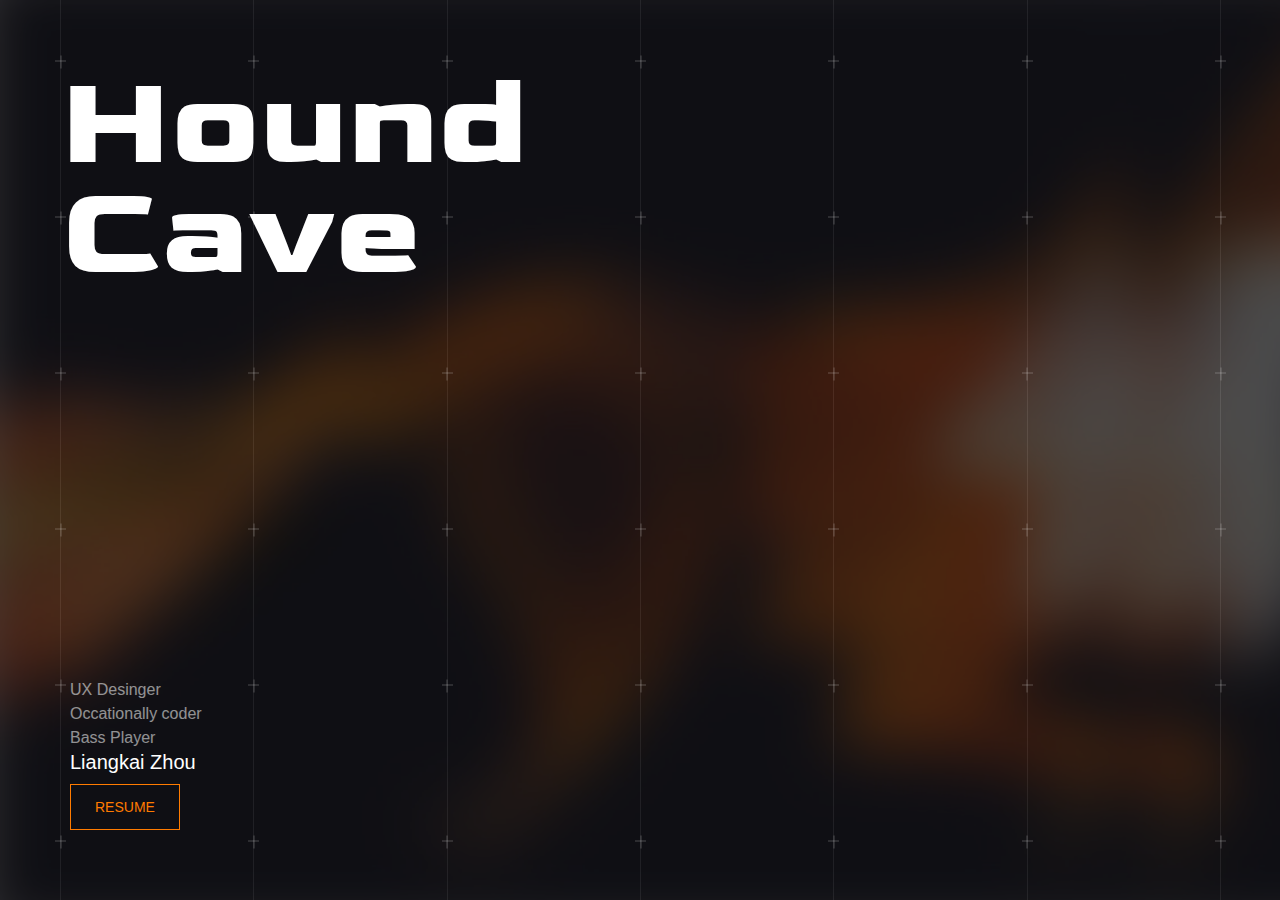
<file: index.html>
<!DOCTYPE html>
<html lang="en">

<head>
    <!-- Global site tag (gtag.js) - Google Analytics -->
    <script async src="https://www.googletagmanager.com/gtag/js?id=UA-115028740-1"></script>
    <script>
        window.dataLayer = window.dataLayer || [];
        function gtag(){dataLayer.push(arguments);}
        gtag('js', new Date());

        gtag('config', 'UA-115028740-1');
    </script>

    <meta charset="UTF-8">
    <title>Hound Cave</title>
    <link href="./css/stylesheet.css" rel="stylesheet">
    <link href="./css/loading.css" rel="stylesheet">
    <link rel="shortcut icon" href="src/img/head.png">
</head>

<body>
    <div class="shell">
    <div class="view_detail">
        <div class="close">
            <img src="./src/img/back_arrow.svg">
        </div>
        <div class="content"></div>
    </div>
    <div class="main">
        <!--前景-->
        <div class="view_home">
            <!-- 试试看视频 -->
            <!-- <video controls="true" >
                <source src="./src/cat.mp4" type="video/mp4">
            </video> -->



            <!--内容视图-->
            <div class="Name">
                <h2 class="Name-Site">Hound Cave</h2>
            </div>
            <div class="about">
                <div class="desc">
                    <span>UX Desinger<br>Occationally coder<br>Bass Player</span>
                </div>
                <h3 class="title">Liangkai Zhou</h3>
                <a class="btn" href="./src/UXDesign_周亮凯_2024.pdf">
                    <span>RESUME</span>
                </a>
            </div>

        </div>
        <div class="view_chips">
            <!--卡片视图-->
            <!--<div class="chips">-->
            <!--<img class="chips_bg" src="./src/img/theme.png">-->
            <!--<p class="chip_title">Keyboard Theme</p>-->
            <!--<p class="chip_type">UI design</p>-->
            <!--<div class="divider"></div>-->
            <!--</div>-->
        </div>
    </div>
    <div class="lines">
        <div class="line"></div>
        <div class="line"></div>
        <div class="line"></div>
        <div class="line"></div>
        <div class="line"></div>
        <div class="line"></div>
        <div class="line"></div>
    </div>
    <div class="crosses">
        <div class="cross-row">
            <div class="cross"></div>
            <div class="cross"></div>
            <div class="cross"></div>
            <div class="cross"></div>
            <div class="cross"></div>
            <div class="cross"></div>
            <div class="cross"></div>
        </div>
        <div class="cross-row">
            <div class="cross"></div>
            <div class="cross"></div>
            <div class="cross"></div>
            <div class="cross"></div>
            <div class="cross"></div>
            <div class="cross"></div>
            <div class="cross"></div>
        </div>
        <div class="cross-row">
            <div class="cross"></div>
            <div class="cross"></div>
            <div class="cross"></div>
            <div class="cross"></div>
            <div class="cross"></div>
            <div class="cross"></div>
            <div class="cross"></div>
        </div>
        <div class="cross-row">
            <div class="cross"></div>
            <div class="cross"></div>
            <div class="cross"></div>
            <div class="cross"></div>
            <div class="cross"></div>
            <div class="cross"></div>
            <div class="cross"></div>
        </div>
        <div class="cross-row">
            <div class="cross"></div>
            <div class="cross"></div>
            <div class="cross"></div>
            <div class="cross"></div>
            <div class="cross"></div>
            <div class="cross"></div>
            <div class="cross"></div>
        </div>
        <div class="cross-row">
            <div class="cross"></div>
            <div class="cross"></div>
            <div class="cross"></div>
            <div class="cross"></div>
            <div class="cross"></div>
            <div class="cross"></div>
            <div class="cross"></div>
        </div>
    </div>
    </div>

</body>
<script src="https://ajax.aspnetcdn.com/ajax/jQuery/jquery-3.5.0.min.js"></script>
<script src="./data.js"></script>
<script src="./config.js"></script>


</html>
</file>
<file: css/stylesheet.css>
* {
    padding: 0;
    margin: 0 ;
    box-sizing: inherit;
    font-family: Lato, "PingFang SC", Arial, Helvetica, sans-serif;
}

@font-face {
    font-family: Lato-Regular;
    src: url('../src/font/LatoLatin-Regular.woff2');
}

@font-face {
    font-family: Lato-Medium;
    src: url('../src/font/LatoLatin-Medium.woff2')
}

@font-face {
    font-family: Lato-Light;
    src: url('../src/font/LatoLatin-Light.woff2')
}

@font-face {
    font-family: Lato-Thin;
    src: url('../src/font/LatoLatin-Thin.woff2')
}

@font-face {
    font-family: Goldman-Regular;
    src:url('../src/font/Goldman-Regular.ttf')

}

@font-face {
    font-family: Goldman-Bold;
    src:url('../src/font/Goldman-Bold.ttf')

}

@keyframes chipsFadein {
    0% {
        opacity:0;
        transform: translate(5%,10%) skew(0deg,-5deg);
    }

    3%{
        opacity: 0.2;
    }

    6%{
        opacity: 0.1;;
    }

    15%{
        opacity: 0.7;;
    }

    20%{
        opacity: 0.1;
    }

    25%{
        opacity: 0.5;
    }

    30%{
        opacity: 0.2;
        transform: translate(10%,10%) skew(0deg,-5deg)
    }

    70%{
        opacity:1;
        transform: translate(0,0)
    }

    100% {
        opacity:1;

    }
}
@keyframes mainView_fadeOut {
    0%{
        opacity:1;
        transform: scale(1);
        /*filter:blur(0px);*/
    }

    100%{
        opacity: 0.08;
        transform: scale(0.9);
        /*filter:blur(5px);*/
    }
}
@keyframes mainView_fadeIn {
    0%{
        opacity: 0.1;
        transform: scale(0.9);
        /*filter:blur(5px);*/
    }

    100%{
        opacity:1;
        transform: scale(1);
        /*filter:blur(0px);*/
    }

}
@keyframes detailView_fadeIn {
    0% {
        opacity: 0;
        transform: scale(1.1);
    }

    100%{
        opacity: 1;
        transform: scale(1);
    }
}
@keyframes detailView_fadeOut {
    0%{
        opacity: 1;
        transform: scale(1);
    }

    100% {
        opacity: 0;
        transform: scale(1.1);
    }

}


body {
    background-color: #141414;
    position: absolute;
    height:100%;
    width:100%;
}

.shell {
    display: -webkit-box;
    display: -ms-flexbox;
    display: flex;
    -webkit-box-orient: vertical;
    -webkit-box-direction: normal;
    -ms-flex-direction: column;
    flex-direction: column;
    height: 100vh;
    width: calc(100% - 120px);
    overflow: hidden;
    max-width: 1920px;
    margin:0 auto;
    padding: 0 60px;
}

.shell:after{
    content: '';
    display: block;
    width: 100%;
    height: 100%;
    position: absolute;
    top: 0;
    right: 0;
    bottom: 0;
    left: 0;
    background-image: url("../src/img/bg.jpg");
    background-size: cover;
    opacity: 0.24;
}

.view_detail{
    display: none;
    position: fixed;
    width: calc(100% - 120px);
    height: 100%;
    background-color: rgba(0, 0, 0, 0.5);
    z-index: 999;
    border-left: solid 1px rgba(255,255,255, 0.2);
    border-right: solid 1px rgba(255,255,255, 0.2);
}
.close {
    box-sizing: border-box;
    padding: 40px;
    position: fixed;
    height:15%;
    width: 15%;

}
.content{
    padding-top: 5vh;
    width: 83.3333%;
    margin-left: 16.6666%;
    height: 100%;
    overflow: scroll;
    text-align:center;
}

.main{
    position: relative;
    z-index: 10;
    -webkit-box-flex: 1;
    -ms-flex: 1;
    flex: 1;
    margin:60px 0;
    /*background-color: aqua;*/
    width: 100%;
    max-width: 1920px;
}

.view_home {
    display: -webkit-box;
    display: -ms-flexbox;
    display: flex;
    height: 100%;
    width: 100%;
    position: absolute;
    flex-direction: column;
    justify-content: space-between;
}

.crosses {
    pointer-events: none;
    position: absolute;
    top: 0;
    height: calc(100% - 120px);
    /*height: 100%;*/
    z-index: 15;
    display: -webkit-box;
    display: -ms-flexbox;
    display: flex;
    -webkit-box-pack: justify;
    -ms-flex-pack: justify;
    justify-content: space-between;
    -webkit-box-orient: vertical;
    -webkit-box-direction: normal;
    -ms-flex-direction: column;
    flex-direction: column;
    width:calc(100% - 120px);
    max-width: 1920px;
    margin: 60px 0;
    /*-webkit-transform: translateX(-50%);*/
    /*transform: translateX(-50%);*/
}

.cross-row {
    position: relative;
    width: 100%;
    display: -webkit-box;
    display: -ms-flexbox;
    display: flex;
    -webkit-box-align: center;
    -ms-flex-align: center;
    align-items: center;
    -webkit-box-pack: justify;
    -ms-flex-pack: justify;
    justify-content: space-between;
    top: 2px;
}

.cross:first-child {
    left: 0;
}

.cross:nth-child(2){
    left: 16.66%;
}

.cross:nth-child(3){
    left: 33.33%;
}

.cross:nth-child(4){
    left: 50%;
}

.cross:nth-child(5){
    left: 66.66%;
}

.cross:nth-child(6){
    left: 83.33%;
}

.cross:nth-child(7){
    left: 100%;
}

.cross {
    width: 11px;
    height: 13px;
    position: absolute;
    top: 50%;
    left: 50%;
    margin-left: -5px;
    -webkit-transform: translateY(-50%);
    transform: translateY(-50%);
    -webkit-transition: .5s;
    transition: .5s;
}

.cross:before { /*垂直*/
    top: 0;
    left: 50%;
    -webkit-transform: translateX(-50%);
    -moz-transform: translateX(-50%);
    -ms-transform: translateX(-50%);
    -o-transform: translateX(-50%);
    transform: translateX(-50%);
    width: 1px;
    height: 100%;
}

.cross:after { /*水平*/
    left: 0;
    top: 36%;
    height: 1px;
    width: 100%;
}


.cross:after, .cross:before {
    content: "";
    position: absolute;
    background-color: rgba(255, 255, 255, 0.25);
}

.tag {
    /* #Back End Copy: */
    font-weight: 500;
    opacity: 0.4;
    font-size: 14px;
    color: #FFFFFF;

}

h1 {
    /* TochPal Operation Pl: */
    font-weight: 100;
    font-size: 86px;
    line-height: 120px;
    color: #FFFFFF;
}

h2 {
    /* 项目总结: */
    font-size: 22px;
    color: #FFFFFF;
    font-weight: 300;
    line-height: 2;
}

p {
    /* 以用户留存和满意度为目标，完成了包括键盘: */
    font-size: 14px;
    font-weight: 100;
    line-height: 20px;
    color: #FFFFFF;
    letter-spacing: 0;
}

.content p {
    /* 我设计并且迭代了触宝运营平台（简称TOP: */
    font-size: 14px;
    line-height: 1.4;
    margin-top: 16px;
}

.content img{
    width: 83.333%
}

.content .portrait {
    margin:0 auto;
    width: 35%;
}

.section {
    margin-top: 40px;
}

.two {
    vertical-align: top;
    display: inline-block;
    width: 49%;
    box-sizing: border-box;
    padding-right: 16.666%;
}

.lines{
    position: absolute;
    top: 0;
    /*left: 80px;*/
    height: 100%;
    width:calc(100% - 120px);
    z-index: 0;
    justify-content: center;
    /* -webkit-transform: translateX(-50%); */
    /* transform: translateX(-50%); */
    max-width: 1920px;
    /*margin:0 60px;*/
    /*margin: 0 auto;*/
}

.line {
    position: absolute;
    top: 0;
    width: 1px;
    height: 100%;
    background-color: #fff;
    opacity: .1;
}

.line:first-child {
    left: 0;
}

.line:nth-child(2) {
    left: 16.66%;
}

.line:nth-child(3) {
    left: 33.33%;
}

.line:nth-child(4) {
    left: 50%;
}

.line:nth-child(5) {
    left: 66.66%;
}

.line:nth-child(6) {
    left: 83.33%;
}

.line:nth-child(7) {
    left: 100%;
}

.Name{
    position: relative;
    z-index: -1;
    top: 1%;
    width: 50%;
}

.Name-Site{
    color: #fff;
    font-size: 130px;
    position: relative;
    line-height: 110px;
    font-family: "Goldman-Bold";
    font-weight: 400;
}

.about{
    position: relative;
    display: block;
    flex-direction: column;
    padding-left: 10px;
    padding-bottom: 10px;
    width: 30%;
    z-index: 21;
}

.desc{
    /* UX Designer Front En: */
    opacity: 0.54;
    font-size: 16px;
    color: #FFFFFF;
    letter-spacing: 0;
    line-height: 24px;
    font-weight: 300;
}

.title{
    /* Liangkai Zhou: */
    font-size: 20px;
    color: #FFFFFF;
    letter-spacing: 0;
    font-weight: 300;
    line-height: 24px;
    padding-bottom: 10px;
}

.btn{
    display: inline-flex;
    border: 1px solid;
    padding: 10px 24px;
    border-color: #FF7B00;
    font-weight:400;
    font-size: 14px;
    color: #FF7B00;
    letter-spacing: 0;
    line-height: 24px;
    text-decoration: none;
    -webkit-transition: all .3s ease;
    -moz-transition: all .3s ease;
    -ms-transition: all .3s ease;
    -o-transition: all .3s ease;
    transition: all .3s ease;
}

.btn:hover{
    box-shadow: 0 0 4px 0 #fff, 0 0 4px #fff inset;
    border-color: #fff;
    color: #FFFFFF;
    -webkit-transition: all .3s ease;
    -moz-transition: all .3s ease;
    -ms-transition: all .3s ease;
    -o-transition: all .3s ease;
    transition: all .3s ease;
}

.view_chips{
    margin-left: 33.3%;
    position: absolute;
    height: 100%;
    width: 66.78%;
    display: flex;
    flex-wrap: wrap;
    align-content: flex-start;
    /*overflow: scroll;*/
}

.chips{
    /*top: 40%;*/

    position: relative;
    width: 25%;
    height:40%;
    box-sizing: border-box;
    border: 1px solid rgba(255, 255, 255, 0.24);
    display: inline-block;
    /*-webkit-animation: chipsFadein 1.6s ;*/
    /*-o-animation: chipsFadein 1.6s ;*/
    /*animation: chipsFadein 1.6s ;*/
}

.chips .chips_bg{
    width: 100%;
    height: 100%;
    background-size: cover;
    background-repeat: no-repeat;
    background-position: center;
    opacity: 0.2;
    -webkit-transition: all 0.8s;
    -moz-transition: all 0.8s;
    -ms-transition: all 0.8s;
    -o-transition: all 0.8s;
    transition: all 0.8s;

}

.chips:hover .chips_bg{ /*当chips为hover状态时,改变chips_bg的状态*/
    background-size: cover;
    width: 100%;
    height: 100%;
    background-size: cover;
    opacity: 1;
    -webkit-transition: all 0.2s;
    -moz-transition: all 0.2s;
    -ms-transition: all 0.2s;
    -o-transition: all 0.2s;
    transition: all 0.2s;
}

.chip_title{
    position: absolute;
    bottom: 52px;
    left:12px;
    font-size: 18px;
    font-weight: 400;

}

.chip_type{
    position: absolute;
    bottom: 9px;
    left: 12px;
    font-size: 12px;
    line-height: 21px;
    font-weight: 300;
}

.divider{
    /* Rectangle 6: */
    position: absolute;
    bottom:38px;
    background: #FC7B00;
    height:2px;
    width: 36px;
}

.stop{
    animation-play-state: paused;
}
</file>
<file: css/loading.css>
.loading{
    position: fixed;
    background-color: #FF7B00;
    width: 100%;
    height: 100vh;
    left: 0;
    z-index: 1000;
}

.loading h1{
    font-size: 22px;
    color: #FFFFFF;
    font-weight: 300;
    line-height: 2;
}
</file>
